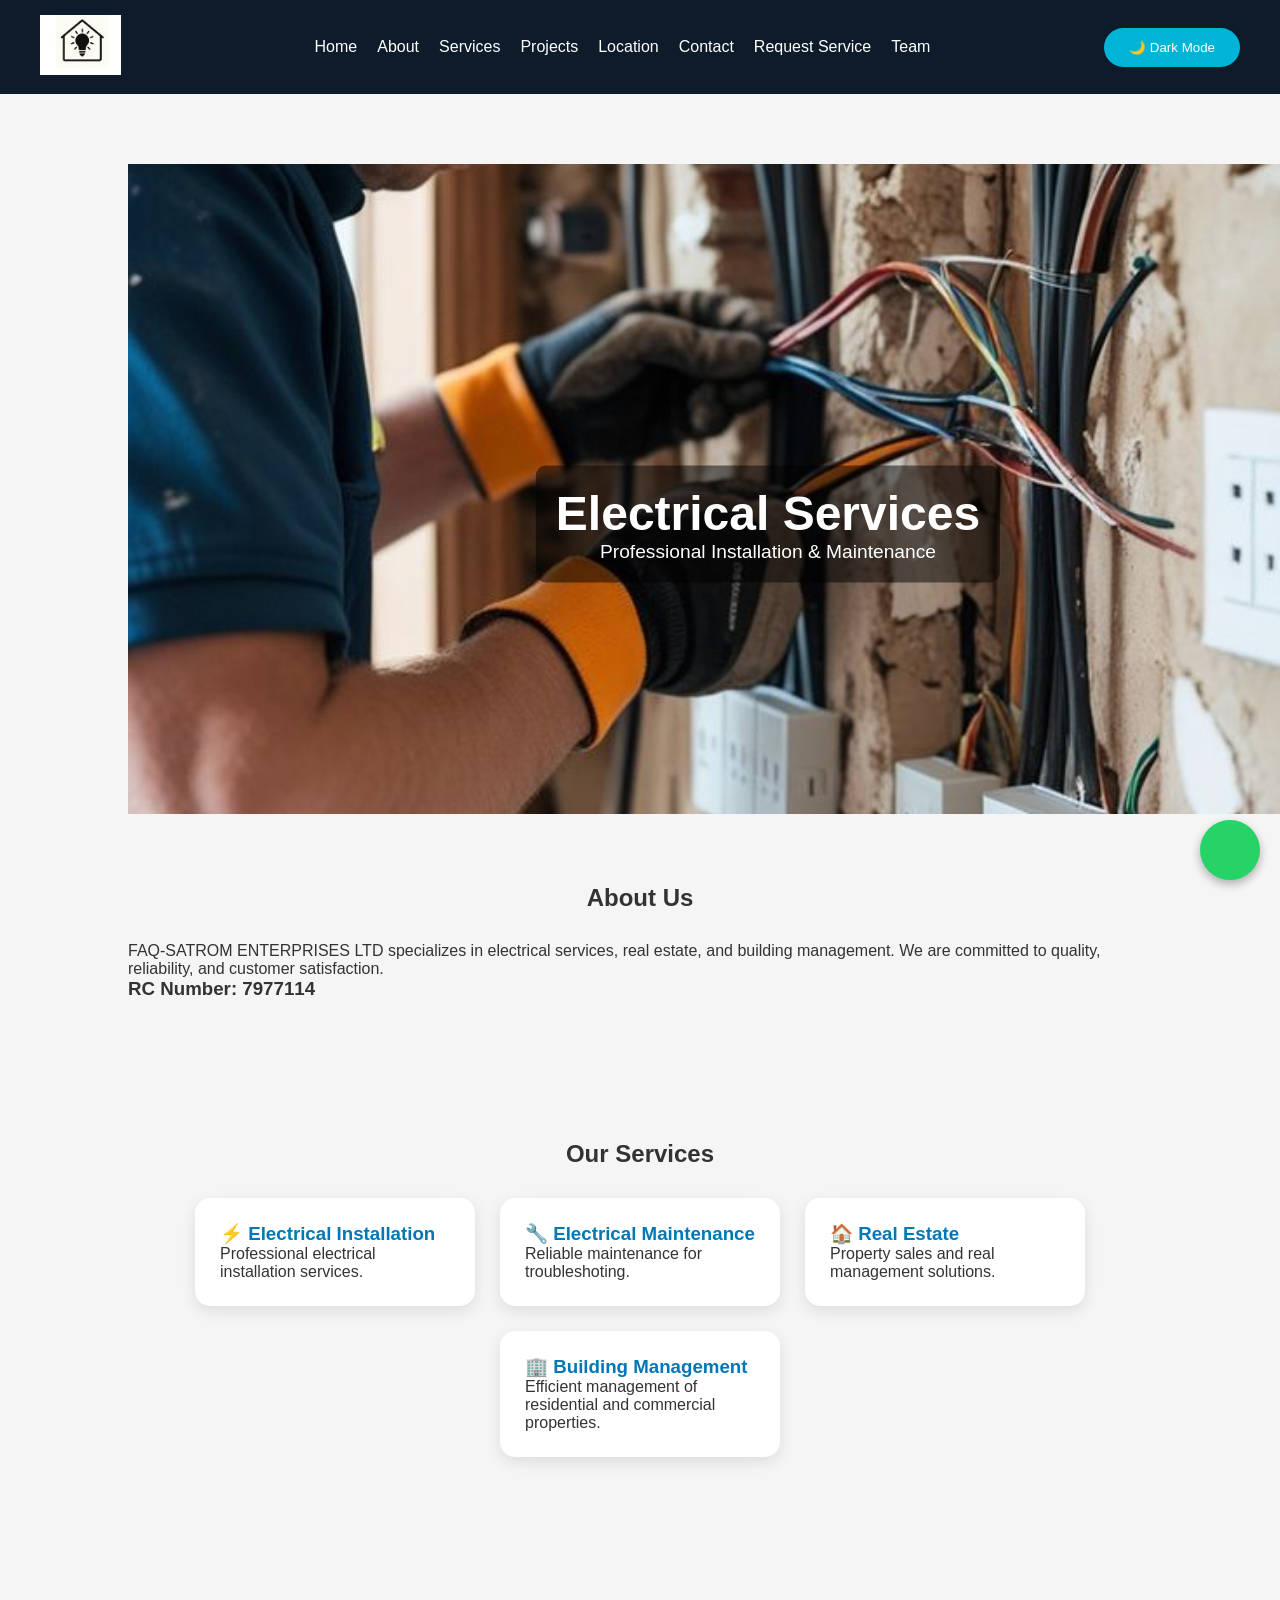
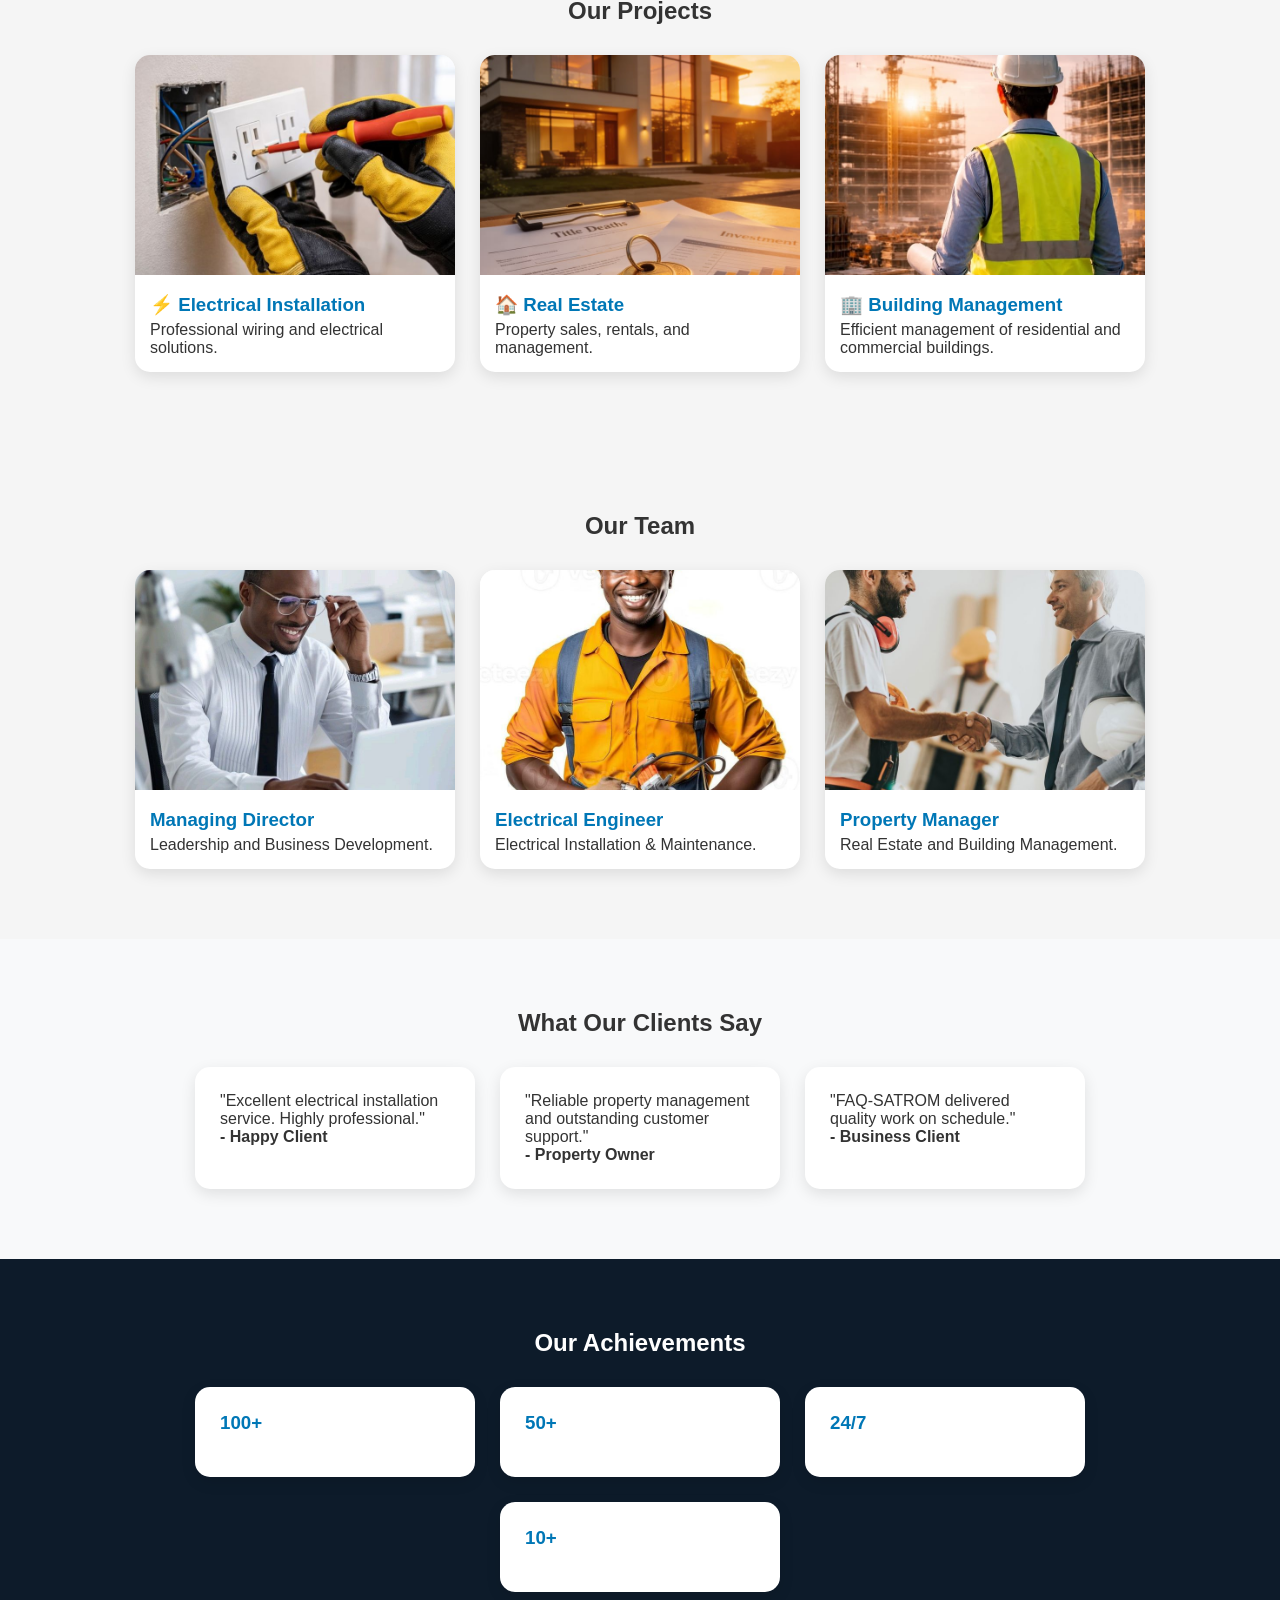
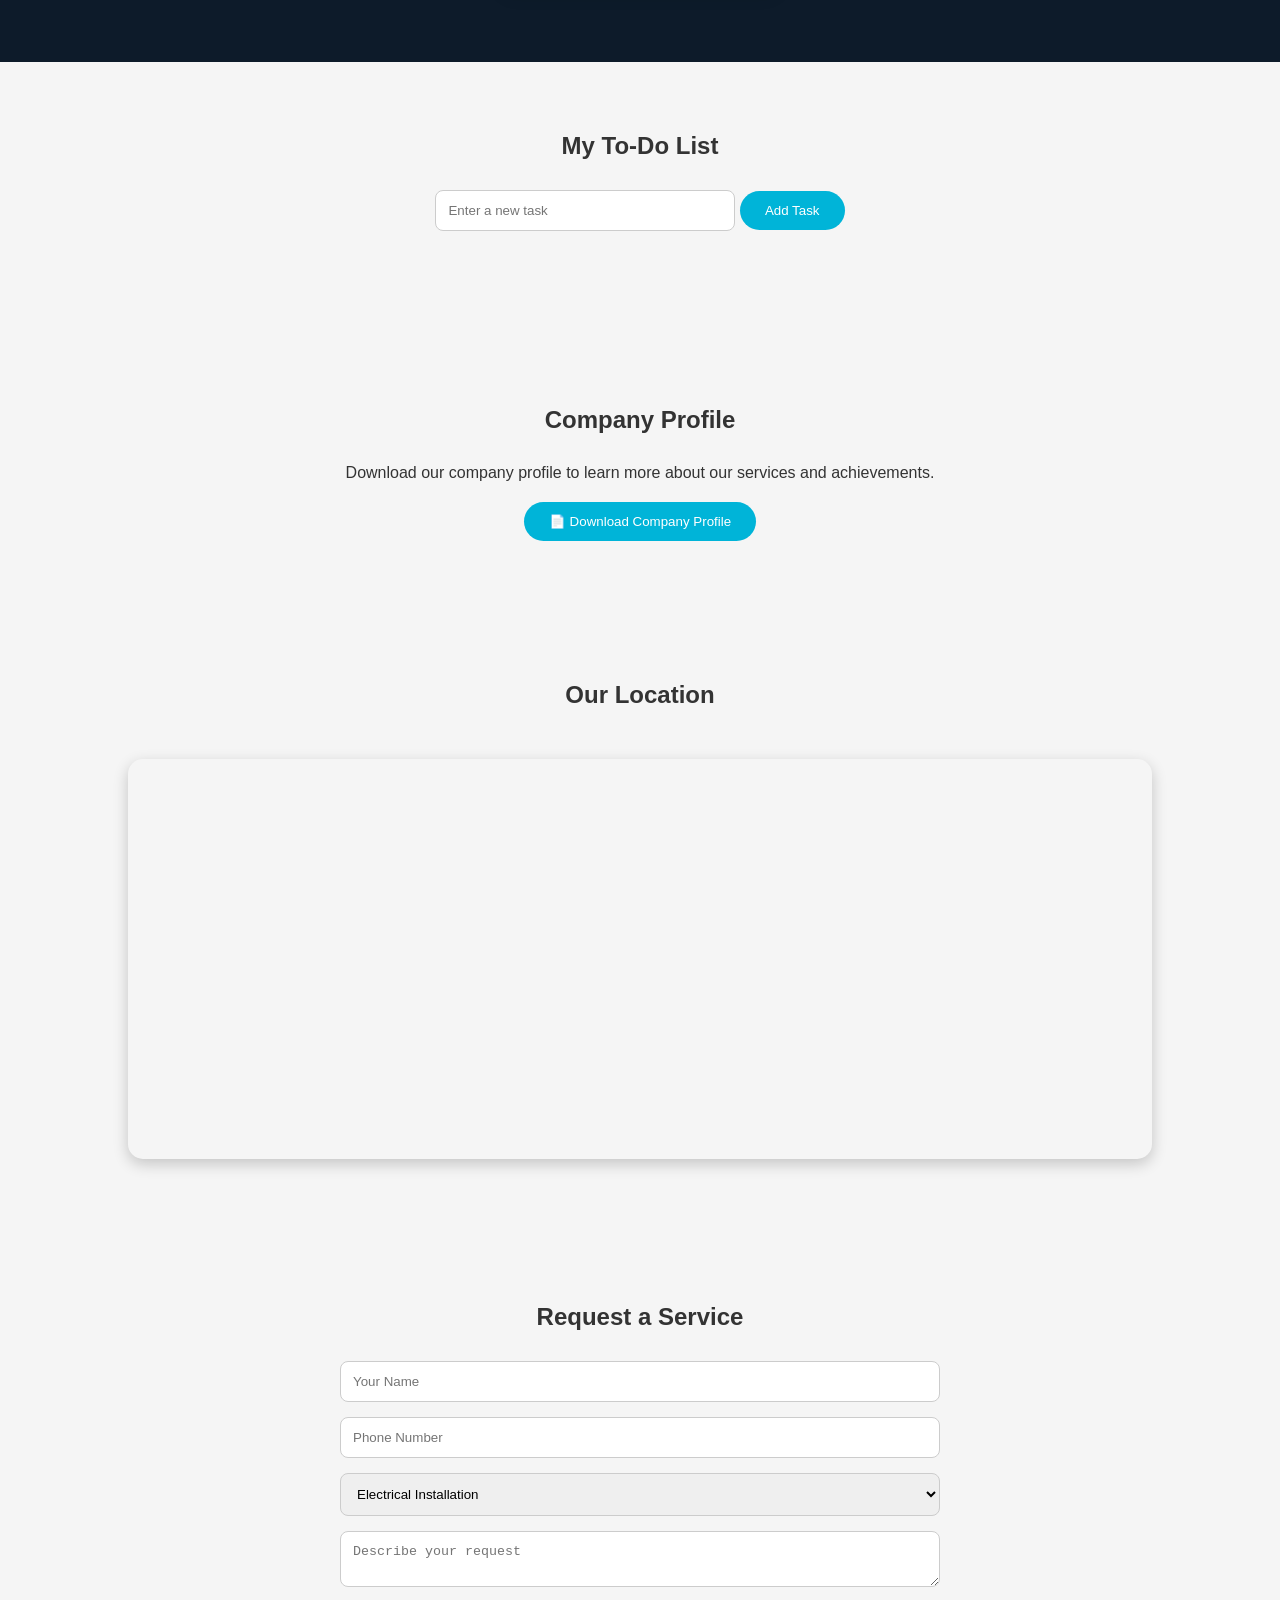
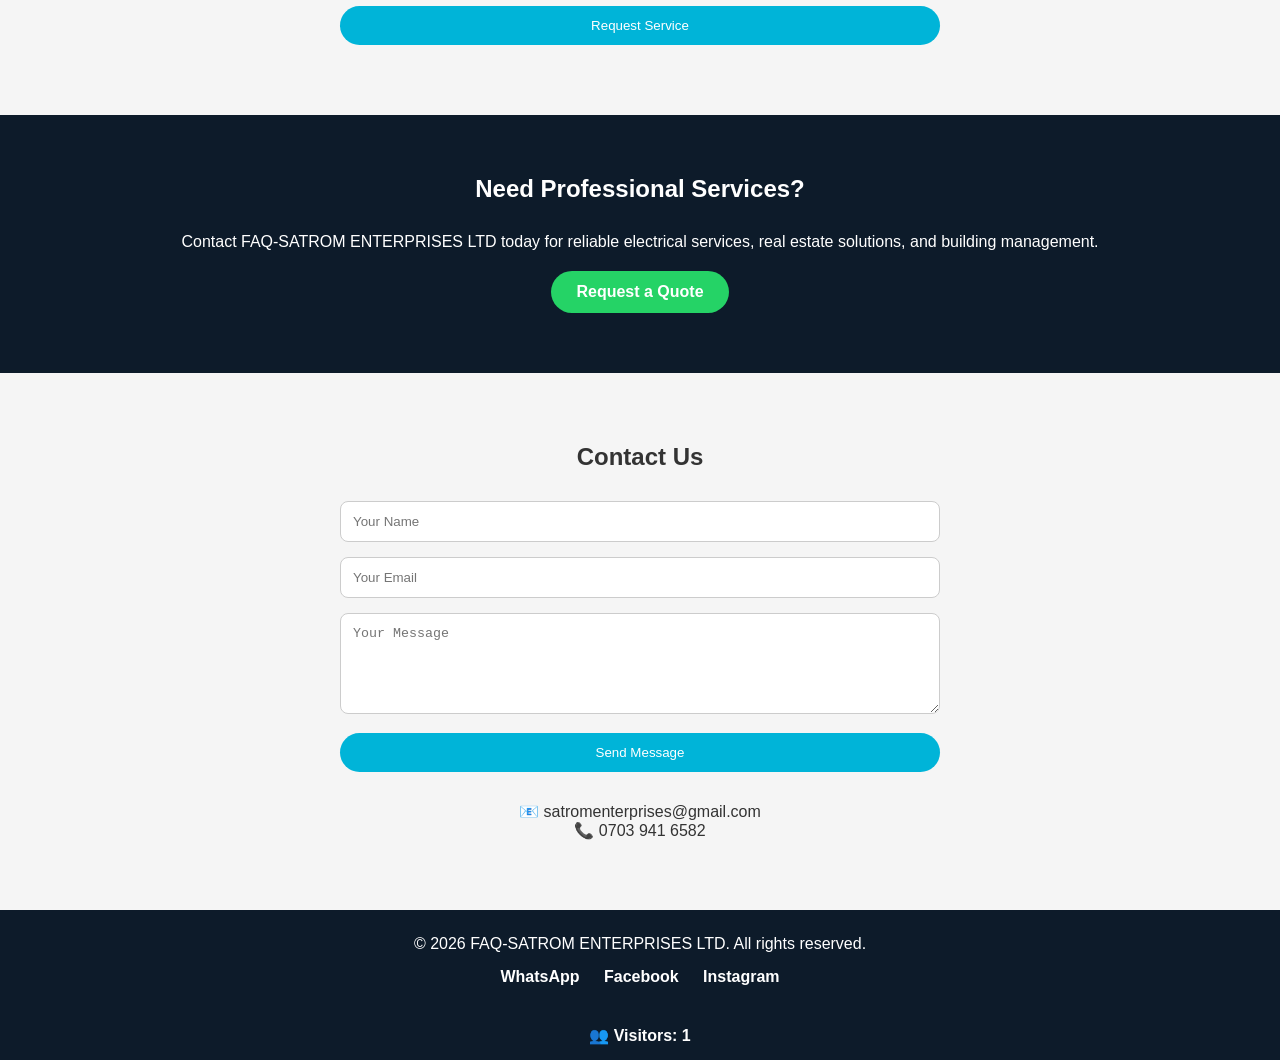
<file: index.html>
<!DOCTYPE html>
<html lang="en">
<head>
    <meta charset="UTF-8">
    <meta name="viewport" content="width=device-width, initial-scale=1.0">
    <title>FAQ- SATROM ENTERPRISES LTD</title>
    <link rel="stylesheet" href="style.css">
    <link rel="icon" type="image/x-icon" href="favicon.ico">
</head>
<body>
    <!-- Navigation -->
    <nav>
        <div class="logo">
            <img src="logo.png" alt="FAQ-SATROM Logo">
        </div>
        
       
<ul class="nav-links">
    <li><a href="#home">Home</a></li>
    <li><a href="#about">About</a></li>
    <li><a href="#services">Services</a></li>
    <li><a href="#projects">Projects</a></li>
    <li><a href="#location">Location</a></li>
    <li><a href="#contact">Contact</a></li>
    <li><a href="#request">Request Service</a></li>
    <li><a href="#team">Team</a></li>
</ul>
       
        <button onclick="toggleDarkMode()" id="darkBtn">
    🌙 Dark Mode
</button>

    </nav>
     <!-- Hero Section -->

    
<section class="hero-slider" id="home">
    <div class="slide active">
        <img src="slide1.jpg" alt="Electrical Services">
        <div class="caption">
            <h1>Electrical Services</h1>
            <p>Professional Installation & Maintenance</p>
        </div>
    </div>

    <div class="slide">
        <img src="slide2.jpg" alt="Real Estate">
        <div class="caption">
            <h1>Real Estate Solutions</h1>
            <p>Property Sales & Management</p>
        </div>
    </div>

    <div class="slide">
        <img src="slide3.jpg" alt="Building Management">
        <div class="caption">
            <h1>Building Management</h1>
            <p>Efficient Property Maintenance</p>
        </div>
    </div>
</section>
<!-- About Section -->

    <section id="about">
        <h2>About Us</h2>

        <p>FAQ-SATROM ENTERPRISES LTD specializes in electrical services,
             real estate, and building management. We are committed 
            to quality, reliability,  and customer satisfaction.</p>
            
            <h3>RC Number: 7977114</h3>

    </section>

<!-- Services Section -->


    <section id="services">
        <h2>Our Services</h2>

    <div class="services">
        <div class="card">
            <h3>&#9889; Electrical Installation</h3>
            <p>Professional electrical installation services.</p>
        </div>
<div class="card">
            <h3>&#128295; Electrical Maintenance</h3>
            <p>Reliable maintenance for troubleshoting.</p>
        </div>


        <div class="card">
            <h3>&#127968; Real Estate </h3>
            <p>Property sales and real management solutions.</p>
        </div>
        <div class="card">
            <h3>&#127970; Building Management</h3>
            <p>Efficient management of residential and commercial properties.</p>
        </div>

    </div>
    </section>

    <section id="projects">

    <h2>Our Projects</h2>

    <div class="gallery">

        <div class="project">
            <img src="project1.jpg" alt="Electrical Installation">
            <h3>⚡ Electrical Installation</h3>
            <p>Professional wiring and electrical solutions.</p>
        </div>

        <div class="project">
            <img src="project2.jpg" alt="Real Estate">
            <h3>🏠 Real Estate</h3>
            <p>Property sales, rentals, and management.</p>
        </div>

        <div class="project">
            <img src="project3.jpg" alt="Building Management">
            <h3>🏢 Building Management</h3>
            <p>Efficient management of residential and commercial buildings.</p>
        </div>

    </div>


</section>

<section id="team">
    <h2>Our Team</h2>

    <div class="gallery">
        <div class="project">
            <img src="team1.jpg" alt="Managing Director">
            <h3>Managing Director</h3>
            <p>Leadership and Business Development.</p>
        </div>

        <div class="project">
            <img src="team2.jpg" alt="Electrical Engineer">
            <h3>Electrical Engineer</h3>
            <p>Electrical Installation & Maintenance.</p>
        </div>

        <div class="project">
            <img src="team3.jpg" alt="Property Manager">
            <h3>Property Manager</h3>
            <p>Real Estate and Building Management.</p>
        </div>
    </div>
</section>

<!--testimonials-->
<section id="testimonials">
    <h2>What Our Clients Say</h2>

    <div class="services">
        <div class="card">
            <p>"Excellent electrical installation service. Highly professional."</p>
            <h4>- Happy Client</h4>
        </div>

        <div class="card">
            <p>"Reliable property management and outstanding customer support."</p>
            <h4>- Property Owner</h4>
        </div>

        <div class="card">
            <p>"FAQ-SATROM delivered quality work on schedule."</p>
            <h4>- Business Client</h4>
        </div>
    </div>
</section>

<section id="stats">
    <h2>Our Achievements</h2>

    <div class="services">
        <div class="card">
            <h3>100+</h3>
            <p>Projects Completed</p>
        </div>

        <div class="card">
            <h3>50+</h3>
            <p>Happy Clients</p>
        </div>

        <div class="card">
            <h3>24/7</h3>
            <p>Customer Support</p>
        </div>

        <div class="card">
            <h3>10+</h3>
            <p>Years Experience</p>
        </div>
    </div>
</section>

    <!--Add To-Do list Here-->
<section id="todo">
    <h2>My To-Do List</h2>
    <input type="text" id="taskInput" placeholder="Enter a new task">
    <button onclick="addTask()">Add Task</button>
    <ul id="taskList"></ul>
</section>


<section id="profile">
    <h2>Company Profile</h2>
    <p>Download our company profile to learn more about our services and achievements.</p>

    <a href="FAQ-SATROM-Company-Profile.pdf" download>
        <button>📄 Download Company Profile</button>
    </a>
</section>


<section id="location">
    <h2>Our Location</h2>

    <iframe
        src="https://www.google.com/maps?q= 68 Deji Adaboyan street aga Ikorodu lagos,Nigeria&output=embed"
        width="100%"
        height="400"
        style="border:0; border-radius:15px;"
        allowfullscreen=""
        loading="lazy">
    </iframe>
</section>

<section id="request">
    <h2>Request a Service</h2>

    <form action="https://formspree.io/f/mdavwypw" method="POST">
        <input type="text" name="name" placeholder="Your Name" required>

        <input type="tel" name="phone" placeholder="Phone Number" required>

        <select name="service">
            <option>Electrical Installation</option>
            <option>Electrical Maintenance</option>
            <option>Real Estate</option>
            <option>Building Management</option>
        </select>

        <textarea name="message" placeholder="Describe your request"></textarea>

        <button type="submit">Request Service</button>
    </form>
</section>

<section id="cta">
    <h2>Need Professional Services?</h2>
    <p>Contact FAQ-SATROM ENTERPRISES LTD today for reliable electrical services, real estate solutions, and building management.</p>

    <a href="https://wa.me/2347039416582" class="cta-btn">
        Request a Quote
    </a>
</section>

    <!-- Contact Section -->

     <section id="contact">
    <h2>Contact Us</h2>

    <form action="https://formspree.io/f/mdavwypw" method="POST">

    <input type="text" name="name" placeholder="Your Name" required>

    <input type="email" name="email" placeholder="Your Email" required>

    <textarea name="message" rows="5" placeholder="Your Message" required></textarea>

    <button type="submit">Send Message</button>

</form>

    <div class="contact-info">
        <p>&#128231 satromenterprises@gmail.com</p>
        <p>&#128222 0703 941 6582</p>
    </div>

     </section>

     <!-- Footer -->
   <footer>
    <p>&copy; 2026 FAQ-SATROM ENTERPRISES LTD. All rights reserved.</p>

    <div class="social-links">
        <a href="https://wa.me/2347039416582" target="_blank">WhatsApp</a>
        <a href="https://facebook.com/faqsatromenterprisesltd" target="_blank">Facebook</a>
        <a href="https://instagram.com/faqsatromenterprisesltd" target="_blank">Instagram</a>
    </div>
</footer>

    <!-- WhatsApp floating button -->
    <a href="https://wa.me/2347039416582" class="whatsapp" target="_blank"></a>

    <script src="script.js"></script>

   <button id="topBtn" onclick="topFunction()">⬆</button>
   
   <div class="visitor-counter">
    <p>👥 Visitors: <span id="visitorCount">0</span></p>
</div>
</body>
</html>
</file>
<file: style.css>
*{
    margin: 0;
    padding: 0;
    box-sizing: border-box;
}

html{
    scroll-behavior: smooth;
}

body{
    font-family: 'Segoe UI', Tahoma, sans-serif;
    background-color: #f5f5f5;
    color: #333;
}

/* Navigation Bar */

nav{
    background-color:#0d1b2a;
    display: flex;
    padding: 15px 40px;
    justify-content: space-between;
    align-items: center;

}

.logo img{
    height: 60px;
}

.nav-links{
    display: flex;
    list-style: none;
}

.nav-links li{
    margin-left: 20px;
}

.nav-links a{
    color: white;
    text-decoration: none;
}

.nav-links a:hover{
    color: #00b4d8;
}

/* Hero Section */


.hero{
    background:
    linear-gradient(rgba(0,0,0,.6),rgba(0,0,0,.6)),
    url("logo.png");
    background-size: cover;
    background-position: center;
    padding: 120px 20px;
    color: white;
    text-align: center;
}

.hero h1{
    font-size: 50px;
    margin-bottom: 20px;
}

.hero p{
    font-size: 20px;
}
 
/*buttons */

button{
    background: #00b4d8;
    color: white;
    border: none;
    padding: 12px 25px;
    border-radius: 30px;
    cursor: pointer;
    transition: 0.3s;
}

button:hover{
    background: #0077b6;
}

/* Section */

section{
    padding: 70px 10%;
}

h2{
    text-align: center;
    margin-bottom: 30px;
}

/* Services Section */

.services{

    display: flex;
    flex-wrap: wrap;
    justify-content: center;
    gap: 25px;
}

.card {
    background-color: white;
    width: 280px;
    padding: 25px;
    border-radius: 15px;
    box-shadow: 0 5px 15px rgba(0, 0, 0, 0.1);
    transition: 0.3s;
}

.card:hover {
    transform: translateY(-10px);
}

.card h3 {
    color: #0077b6;
}

/* Contact Section */
form {
    max-width: 600px;
    margin: auto;
}
input, textarea {
    width: 100%;
    padding: 12px;
    margin-bottom: 15px;
    border: 1px solid #ccc;
    border-radius: 8px;
}

form button {
    width: 100%;
}

.contact-info {
    margin-top: 30px;
    text-align: center;
}

/* Footer */

footer {
    padding: 25px;
    background-color: #0d1b2a;
    color:white;
    text-align: center;
}

/*Mobile */

@media (max-width: 768px) {
    nav {
        flex-direction: column;
    }
    .nav-links {
        flex-direction: column;
        margin-top: 10px;
        text-align: center;
    }
    .nav-links li {
        margin: 10px 0;
    }
    .hero h1 {
        font-size: 35px;
    }
    .card{
        width: 100%;
    }
}
.whatsapp {
    position: fixed;
    bottom: 20px;
    right: 20px;
    width: 60px;
    background-color: #25D366;
    color: white;
    border-radius: 50%;
    height: 60px;
    display: flex;
    align-items: center;
    justify-content: center;
    font-size: 30px;
    text-decoration: none;
    box-shadow: 0 4px 10px rgba(0,0,0,0.3);
    z-index: 1000;
}

.whatsapp:hover {
    transform: scale(1.1);
}

#todo {
    text-align: center;
}
#todo input {
    width: 300px;
    max-width: 90%;
}

#taskList {
    list-style: none;
    margin-top: 20px;
}

#taskList li {
    background-color: white;
    padding: 10px;
    margin: 10px auto;
    width: 300px;
    border-radius: 8px;
    box-shadow: 0 2px 5px rgba(0,0,0,0.1);
}

#taskList button {
    background-color:red;
    color: white;
    border: none;
    padding: 5px 10px;
    border-radius: 5px;
    cursor: pointer;
margin-left: 10px;
}

.dark-mode {
background-color: #121212;
color: white;
}

.dark-mode section {
    background-color: #121212;
    color: white;
}

.dark-mode h1,
.dark-mode h2,
.dark-mode h3,
.dark-mode p,
.dark-mode li {
    color: white;
}

.dark-mode .card {
    background-color: #1e1e1e;
    color: white;
}

.dark-mode nav,
.dark-mode footer {
background-color: #000;
}

.dark-mode input,
.dark-mode textarea {
    background-color: #333;
    color: white;
    border: 1px solid #555;
}

body.dark-mode {
    background-color: black !important;
    color: white !important;
}

/* Projects Gallery */

.gallery{
    display:flex;
    flex-wrap:wrap;
    justify-content:center;
    gap:25px;
}

.project{
    width:320px;
    background:white;
    border-radius:15px;
    overflow:hidden;
    box-shadow:0 5px 15px rgba(0,0,0,0.1);
    transition:0.3s;
}

.project:hover{
    transform:translateY(-10px);
}

.project img{
    width:100%;
    height:220px;
    object-fit:cover;
}

.project h3{
    padding:15px 15px 5px;
    color:#0077b6;
}

.project p{
    padding:0 15px 15px;
}

.dark-mode .project{
    background:#1e1e1e;
    color:white;
}
/* Testimonials Section */

#testimonials {
    background-color: #f8f9fa;
}

.testimonials-container {
    display: flex;
    flex-wrap: wrap;
    justify-content: center;
    gap: 25px;
}

.testimonial {
    width: 320px;
    background: white;
    padding: 25px;
    border-radius: 15px;
    text-align: center;
    box-shadow: 0 5px 15px rgba(0,0,0,0.1);
}

.testimonial h4 {
    margin-top: 15px;
    color: #0077b6;
}

/* Achievements Section */

#stats {
    background-color: #0d1b2a;
    color: white;
}

.stats-container {
    display: flex;
    flex-wrap: wrap;
    justify-content: center;
    gap: 25px;
}

.stat-card {
    width: 220px;
    background: #1b263b;
    padding: 25px;
    border-radius: 15px;
    text-align: center;
}

.stat-card h3 {
    font-size: 40px;
    color: #00b4d8;
    margin-bottom: 10px;
}

/* Dark Mode Support */

.dark-mode #testimonials {
    background-color: #121212;
}

.dark-mode .testimonial {
    background-color: #1e1e1e;
    color: white;
}

.dark-mode #stats {
    background-color: #000;
}

.social-links {
    margin-top: 15px;
}

.social-links a {
    color: white;
    text-decoration: none;
    margin: 0 10px;
    font-weight: bold;
}

.social-links a:hover {
    color: #00b4d8;
}

#profile{
    text-align:center;
}

#profile p{
    margin-bottom:20px;
}
#location {
    text-align: center;
}

#location iframe {
    margin-top: 20px;
    box-shadow: 0 5px 15px rgba(0,0,0,0.2);
}
/* Back To Top Button */
#topBtn {
    display: none;
    position: fixed;
    bottom: 90px;
    right: 20px;
    z-index: 999;
    border: none;
    outline: none;
    background-color: #0077b6;
    color: white;
    cursor: pointer;
    padding: 15px;
    border-radius: 50%;
    font-size: 18px;
}

#topBtn:hover {
    background-color: #023e8a;
}
/* Hero Slider */

.hero-slider{
    position:relative;
    height:80vh;
    overflow:hidden;
}

.slide{
    position:absolute;
    width:100%;
    height:100%;
    opacity:0;
    transition:opacity 1s ease-in-out;
}

.slide.active{
    opacity:1;
}

.slide img{
    width:100%;
    height:100%;
    object-fit:cover;
}

.caption{
    position:absolute;
    top:50%;
    left:50%;
    transform:translate(-50%,-50%);
    color:white;
    text-align:center;
    background:rgba(0,0,0,0.5);
    padding:20px;
    border-radius:10px;
}

.caption h1{
    font-size:3rem;
}

.caption p{
    font-size:1.2rem;
}
select{
    width:100%;
    padding:12px;
    margin-bottom:15px;
    border:1px solid #ccc;
    border-radius:8px;
}
.visitor-counter{
    text-align:center;
    padding:15px;
    background:#0d1b2a;
    color:white;
    font-weight:bold;
}
#cta{
    background:#0d1b2a;
    color:white;
    text-align:center;
    padding:60px 20px;
}

.cta-btn{
    display:inline-block;
    margin-top:20px;
    padding:12px 25px;
    background:#25D366;
    color:white;
    text-decoration:none;
    border-radius:30px;
    font-weight:bold;
}
</file>
